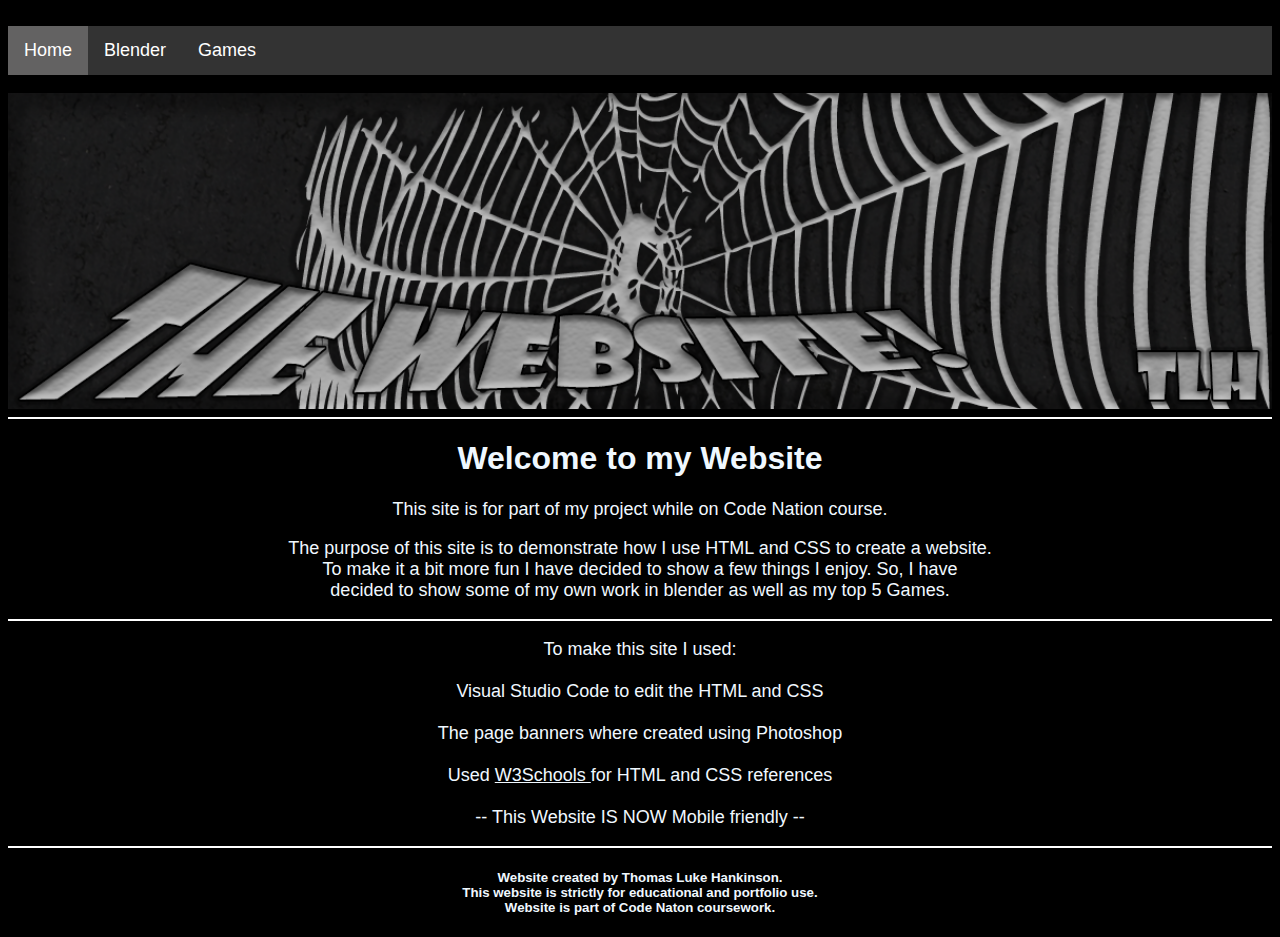
<file: index.html>
<!DOCTYPE html>
<html lang="en">
    <head>
        <meta charset="UTF-8">
        <meta http-equiv="X-UA-Compatible" content="IE=edge">
        <meta name="viewport" content="width=device-width, initial-scale=1.0">

        
        <link href="https://cdn.jsdelivr.net/npm/bootstrap@5.1.3/dist/css/bootstrap.min.css" rel="stylesheet" integrity="sha384-1BmE4kWBq78iYhFldvKuhfTAU6auU8tT94WrHftjDbrCEXSU1oBoqyl2QvZ6jIW3" crossorigin="anonymous">
        <link rel="stylesheet" href="stylesheet.css">
   
        <title>Toms Website</title>
    </head>
    <body class="bgcolor">
    <!-- Page itself is within a div -->
    <div class="container">
<!-- ####################################### -->
        <br>
<!--    nav bar      -->
        <div class="row">
                <div class="col-lg-1"></div>
                <div class="col-lg-10">
                    <ul>
                        <li><a class="active" href="index.html">Home</a></li>
                        <li><a href="blender.html">Blender</a></li>
                        <li><a href="games.html">Games</a></li>

                    </ul>
                </div>
                <div class="coll-lg-1"></div>
            </div>
<!-- ############################################################################################## -->
        <br>
            <!--     bannar      -->        
            <div class="row">
                <div class="col-lg-1 col-sm-1 col-xs-1"></div>
                <div class="col-lg-10 col-sm-10 col-xs-1"><img src="images/the_website.png" class="img_ban"></div>
                <div class="col-lg-1 col-sm-1 col-xs-1"></div>
            </div>
<!-- ############################################################ -->          
            <!-- Using <hr color="ffffff" as spacers -->
            <div class="row">
                <div class="col-lg-1"></div>
                <div class="col-lg-10"><hr color="ffffff"></div>
                <div class="col-lg-1"></div>
            </div>
<!-- ############################################################# -->
            <!-- contents -->
            <div class="row">
                <div class="col-lg-1"></div>
                <div class="col-lg-10 div_bg">
                    <h1>Welcome to my Website</h1>
                    <p>This site is for part of my project while on Code Nation course.</p>
                    <p></p>
                    </div>
                <div class="coll-lg-1"></div>
            </div>
            <div class="row">
                <div class="col-lg-1"></div>
                <div class="col-lg-10"><p>The purpose of this site is to demonstrate how I use HTML and CSS to create a website.
                    <br>To make it a bit more fun I have decided to show a few things I enjoy. So, I have<br> 
                    decided to show some of my own work in blender as well as my top 5 Games.</p>
                </div>
                <div class="col-lg-1"></div>
            </div>
<!-- ############################################################ -->          
            <!-- Using <hr color="ffffff" as spacers -->

            <div class="row">
                <div class="col-lg-1"></div>
                <div class="col-lg-10"><hr color="ffffff"></div>
                <div class="col-lg-1"></div>
            </div>
            <div class="row">
                <div class="col-lg-1"></div>
                <div class="col-lg-10"><p> To make this site I used:<br> 
                    <br>Visual Studio Code to edit the HTML and CSS
                    <br><br>
                    The page banners where created using Photoshop
                    <br><br>
                    Used <a href="">W3Schools </a> for HTML and CSS references
                    <br><br>
                    -- This Website IS NOW Mobile friendly --
                    </p>
                   </div>
                <div class="col-lg-1"></div>
            </div>
<!-- ############################################################ -->          
            <!-- Using <hr color="ffffff" as spacers -->
<!--                        footer                      -->
            <div class="row">
                <div class="col-lg-1"></div>
                <div class="col-lg-10"><hr color="ffffff"></div>
                <div class="col-lg-1"></div>
            </div>
            <div class="row">
                <div class="col-lg-1"></div>
                <div class="col-lg-10"><h5 class="foot">Website created by Thomas Luke Hankinson.
                                    <br>This website is strictly for  educational and portfolio use.
                                    <br>Website is part of Code Naton coursework.</h5></div>
                <div class="col-lg-1"></div>
            </div>
<!-- ############################################################ -->
<!-- <script src="https://cdn.jsdelivr.net/npm/bootstrap@5.1.3/dist/js/bootstrap.bundle.min.js" integrity="sha384-ka7Sk0Gln4gmtz2MlQnikT1wXgYsOg+OMhuP+IlRH9sENBO0LRn5q+8nbTov4+1p" crossorigin="anonymous"></script> -->

    </div>
    <script src="https://cdn.jsdelivr.net/npm/bootstrap@5.1.3/dist/js/bootstrap.bundle.min.js" integrity="sha384-ka7Sk0Gln4gmtz2MlQnikT1wXgYsOg+OMhuP+IlRH9sENBO0LRn5q+8nbTov4+1p" crossorigin="anonymous"></script>

    </body>
</html>
</file>
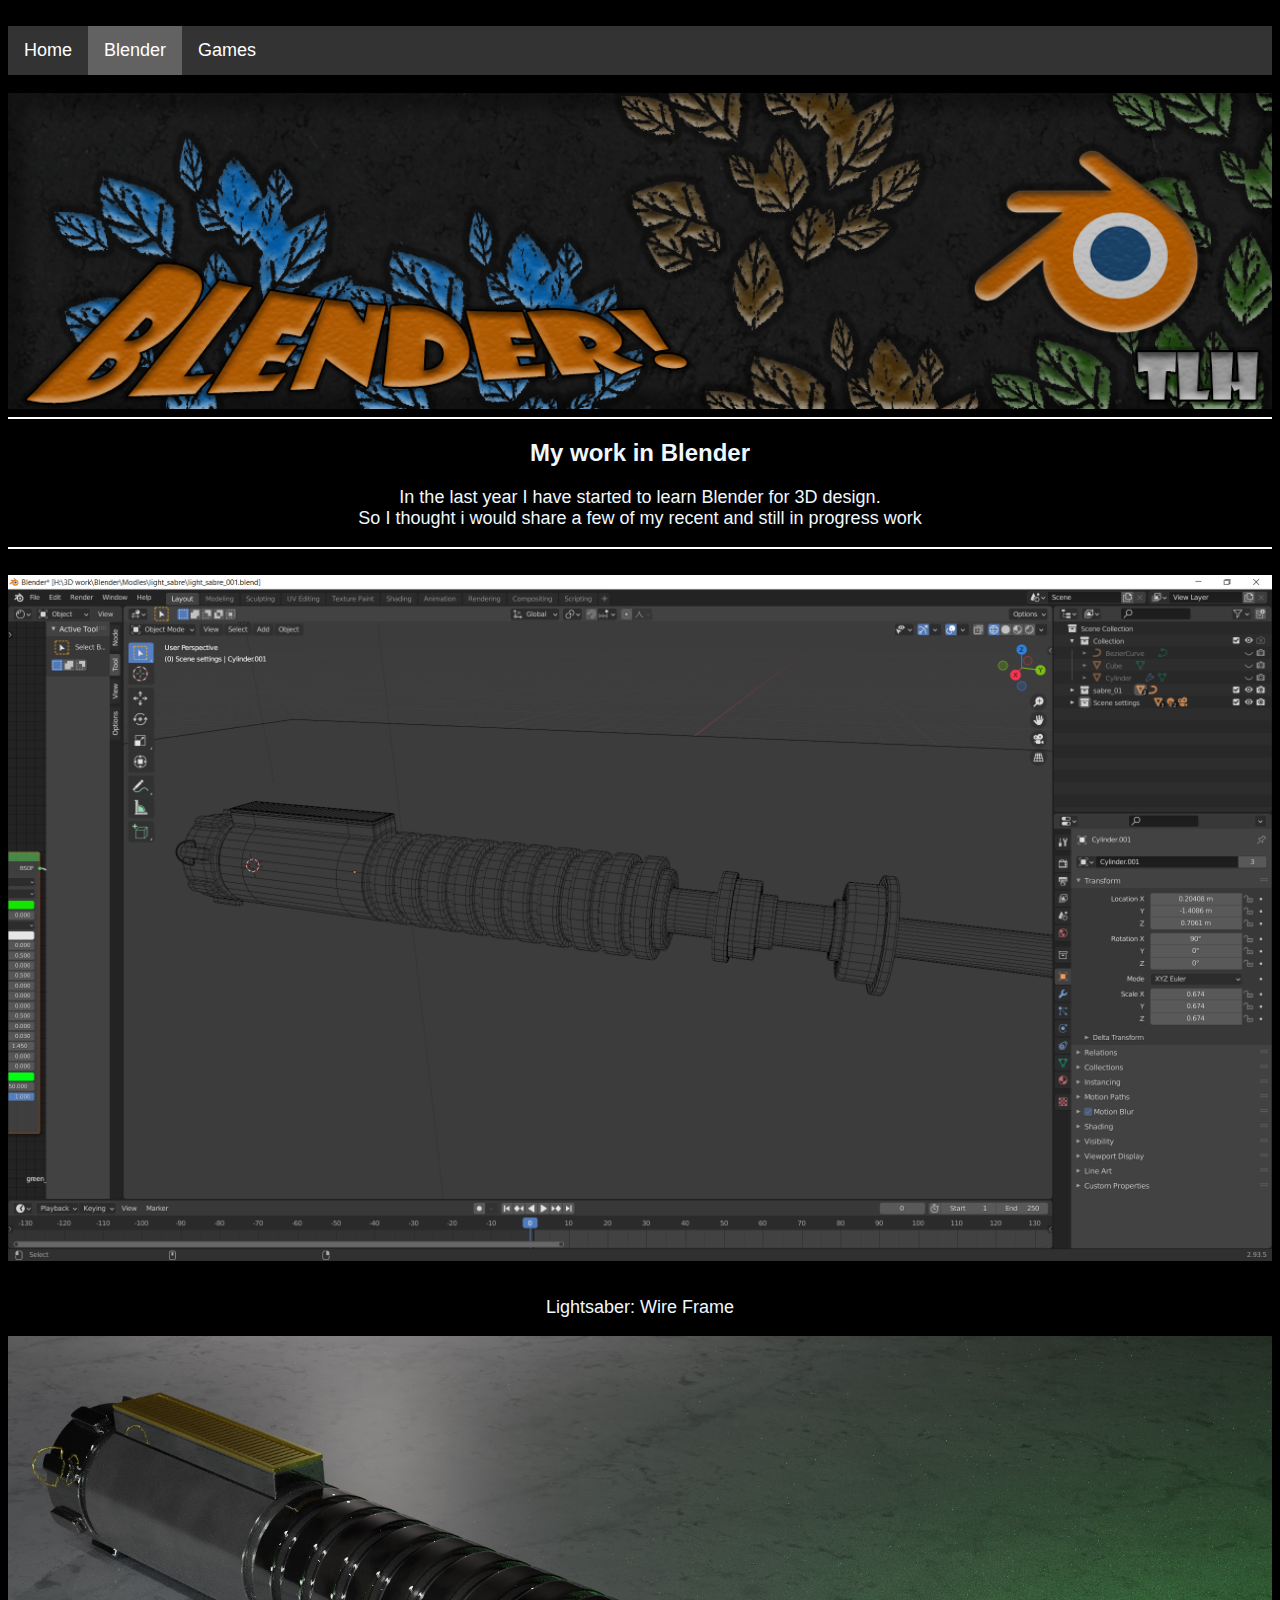
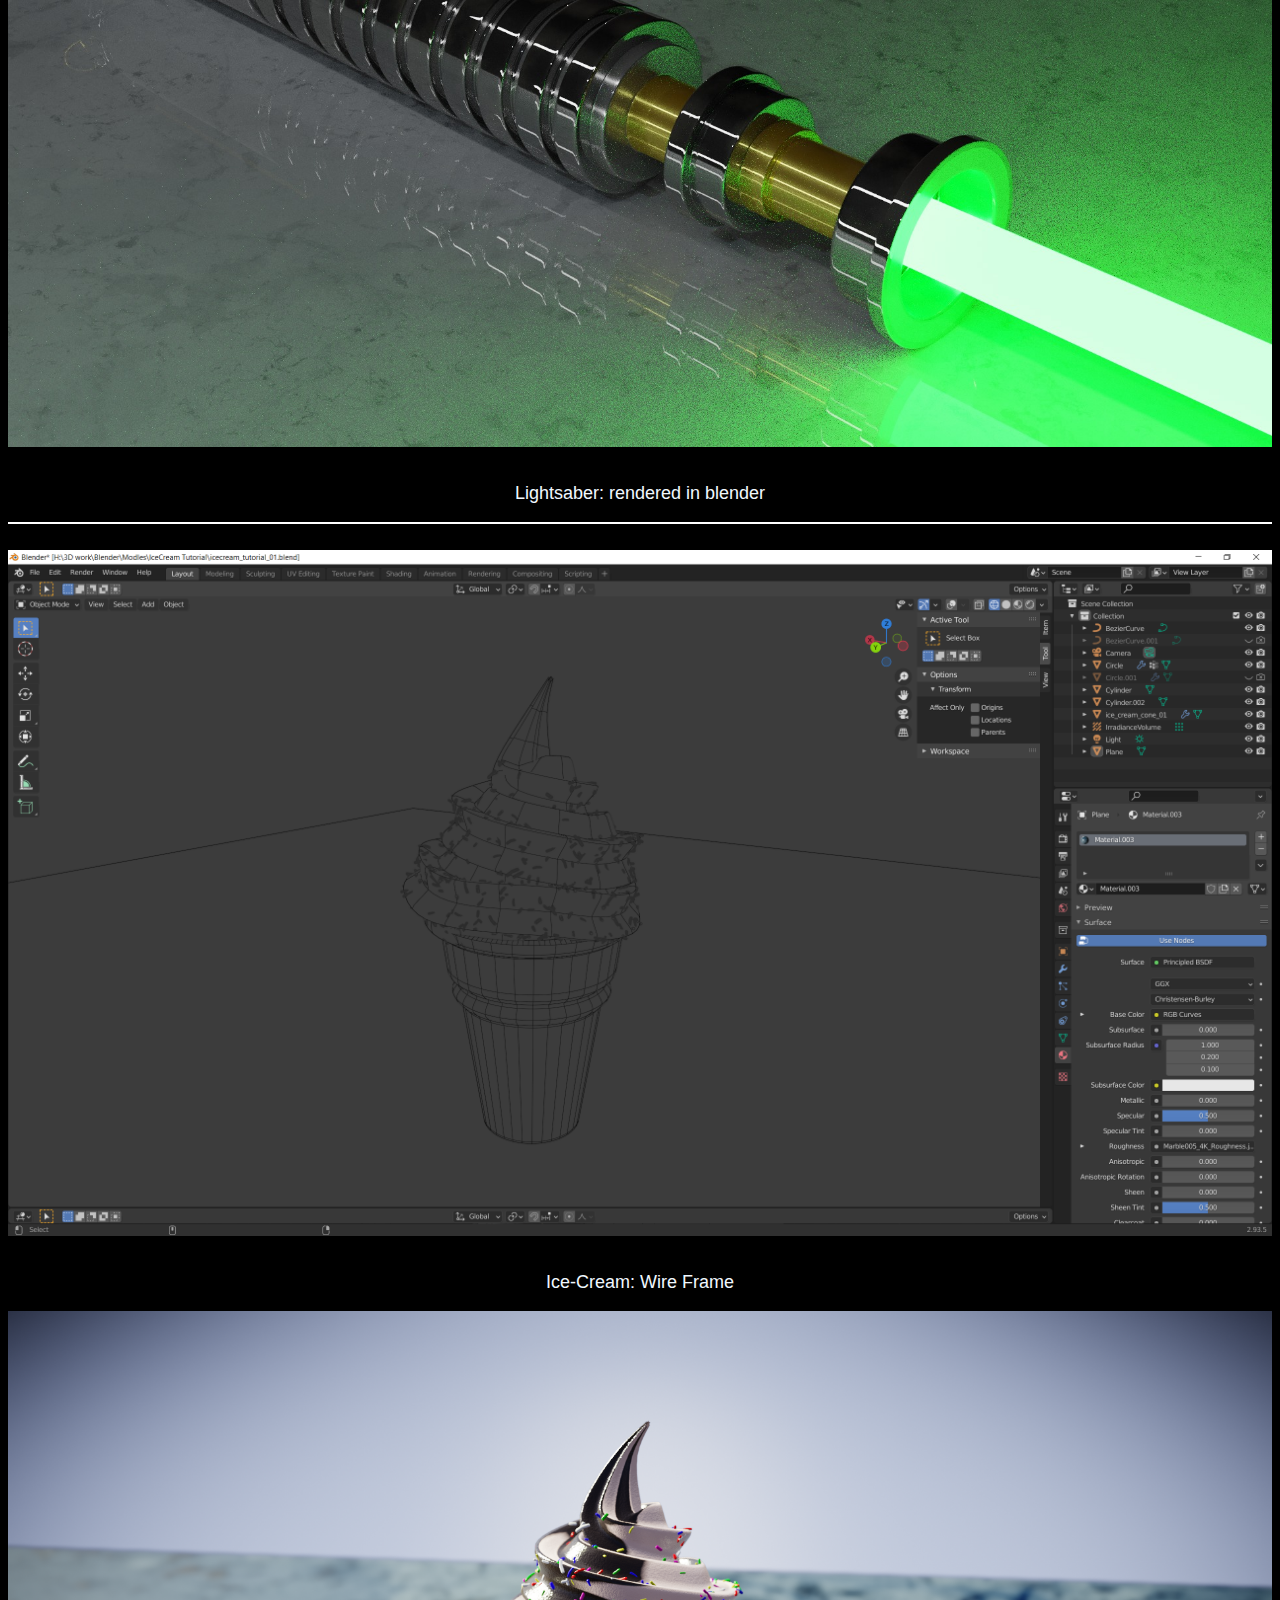
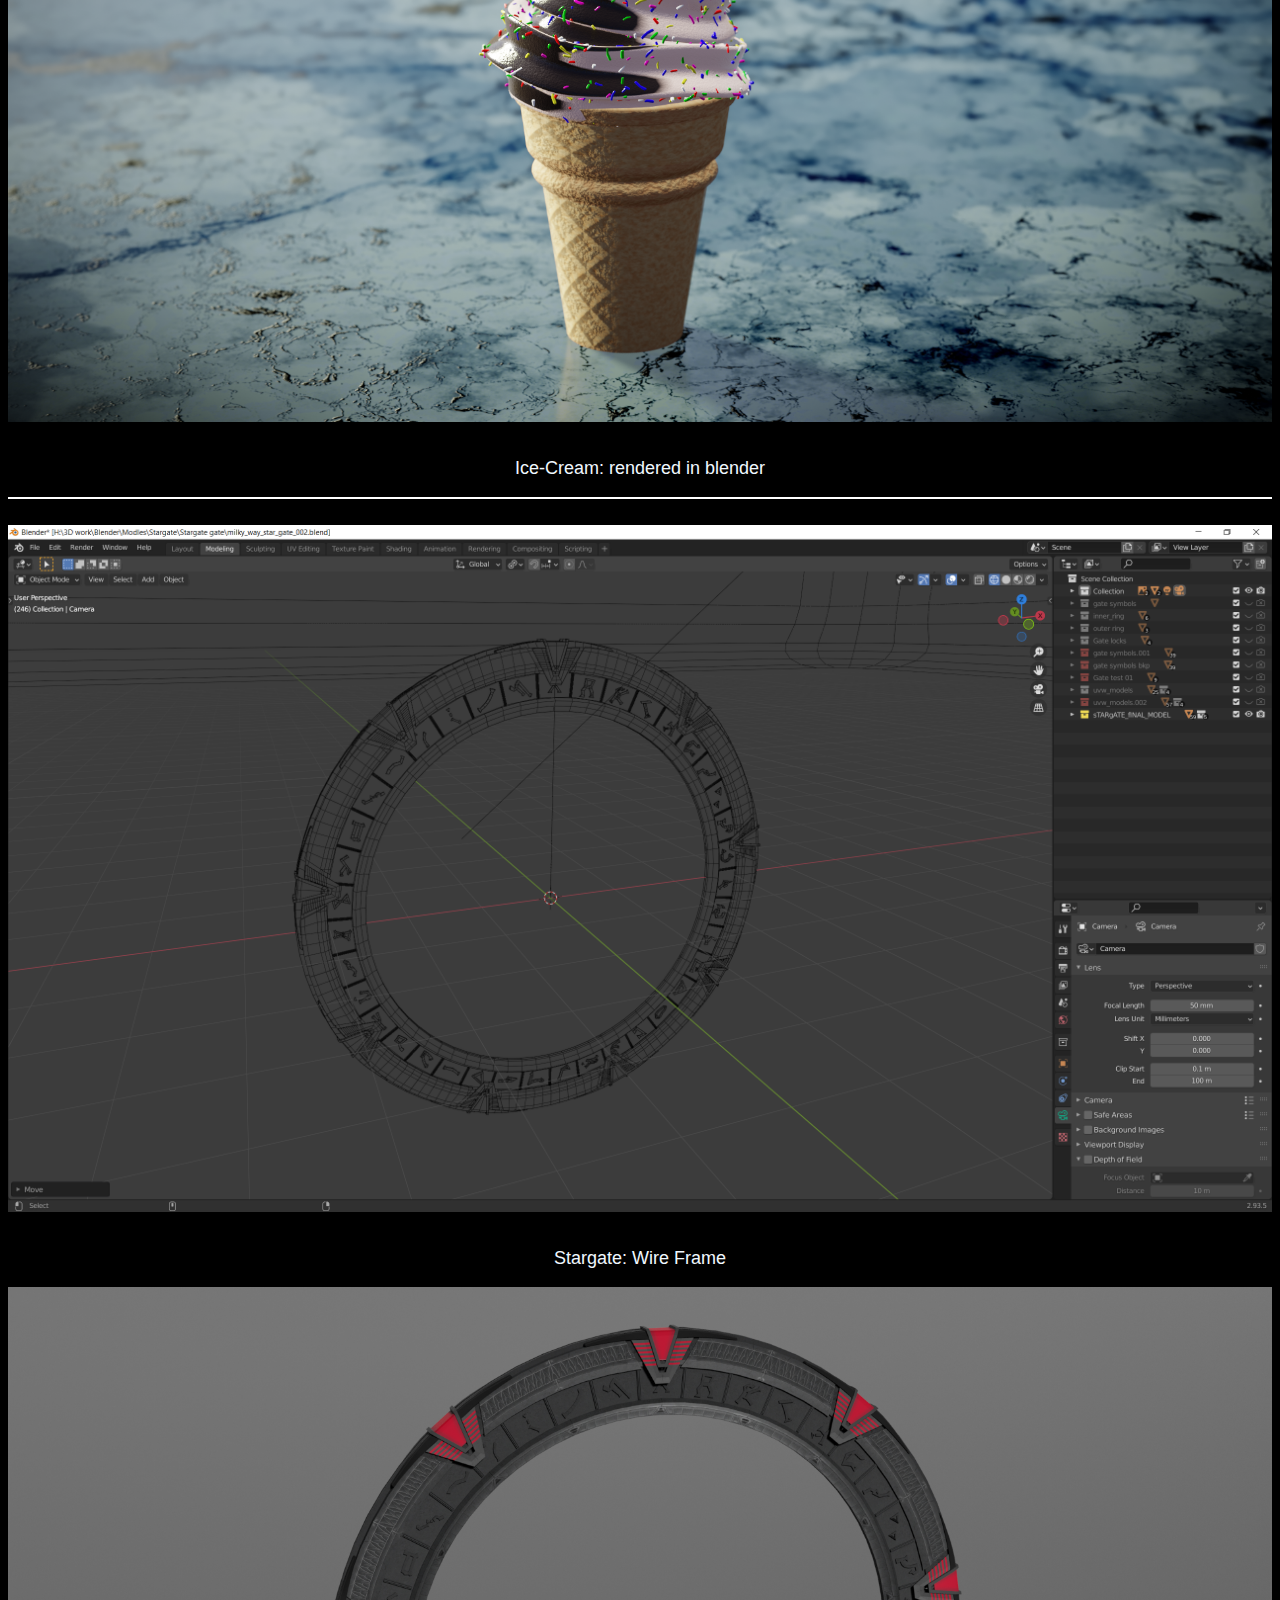
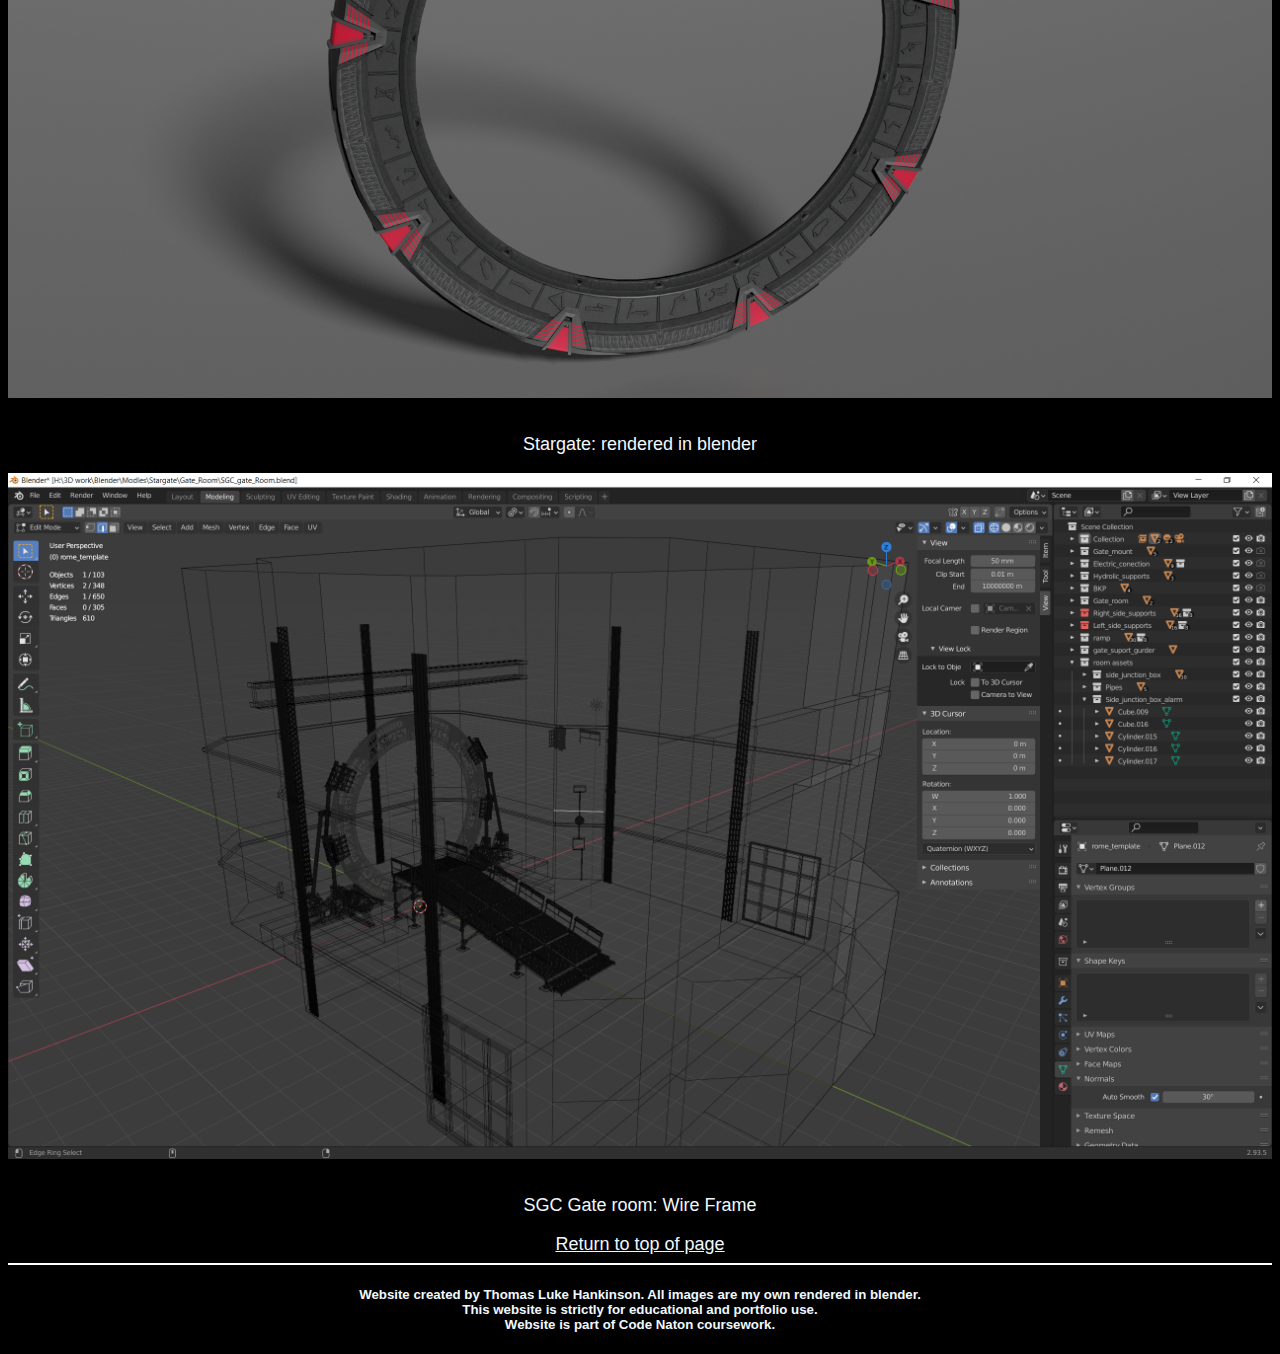
<file: blender.html>
<!DOCTYPE html>
<html lang="en">
    <head>
        <meta charset="UTF-8">

        <meta name="viewport" content="width=device-width, initial-scale=1.0">

        <link href="https://cdn.jsdelivr.net/npm/bootstrap@5.1.3/dist/css/bootstrap.min.css" rel="stylesheet" integrity="sha384-1BmE4kWBq78iYhFldvKuhfTAU6auU8tT94WrHftjDbrCEXSU1oBoqyl2QvZ6jIW3" crossorigin="anonymous">
        <link rel="stylesheet" href="stylesheet.css">
   
        <title>Blender</title>
    </head>
    <body>
    <div class="container">
<!-- ############################################################ --> 
        <br>
           <!-- nav bar --> 
           <div class="row">
                <div class="col-lg-1"></div>
                <div class="col-lg-10" id="top"> <!-- id tag for hyperlink at bootom of page to target-->
                    <ul>
                        <li><a href="index.html">Home</a></li>
                        <li><a class="active" href="blender.html">Blender</a></li>
                        <li><a href="games.html">Games</a></li>

                    </ul>
                </div>
                <div class="coll-lg-1"></div>
            </div>
        <br>
<!-- ############################################################ --> 
           <!--     bannar goes here     -->       
            <div class="row">
                <div class="col-lg-1 col-sm-1 col-xs-1"></div>
                <div class="col-lg-10 col-sm-10 col-xs-1"><img src="images/blender_banner.png" class="img_ban"></div>
                <div class="col-lg-1 col-sm-1 col-xs-1"></div>
            </div>
<!-- ############################################################ -->          
            <!-- Using <hr color="ffffff" as spacers -->
            <div class="row">
                <div class="col-lg-1"></div>
                <div class="col-lg-10"><hr color="ffffff"></div>
                <div class="col-lg-1"></div>
            </div>
<!-- ############################################################ --> 
            <!--    contents    -->
            <div class="row">
                <div class="col-lg-1"></div>
                <div class="col-lg-10">
                    <h2>My work in Blender</h2>
                    <p>In the last year I have started to learn Blender for 3D design.<br>So I thought i would share a few of my recent and still in progress work</p></div>
                <div class="coll-lg-1"></div> 
            </div>
<!-- ############################################################ -->          
            <!-- Using <hr color="ffffff" as spacers -->
            <div class="row">
                <div class="col-lg-1"></div>
                <div class="col-lg-10"><hr color="ffffff"></div>
                <div class="col-lg-1"></div>
            </div>
<!-- ############################################################# -->
            <br>
            <div class="row">
                <div class="col-lg-1"></div>
                <div class="col-lg-5"><img src="images/light_sabre_wire.png" alt="lightsaber wireframe" class="img_blen img"><br><p>Lightsaber: Wire Frame</p></div>
                <div class="col-lg-5"><img src="images/lightsabre.jpg" alt="lightsaber render" class="img_blen img"><br><p>Lightsaber: rendered in blender</p></div>
                <div class="col-lg-1"></div>
            </div>
<!-- ############################################################ -->          
            <!-- Using <hr color="ffffff" as spacers -->
            <div class="row">
                <div class="col-lg-1"></div>
                <div class="col-lg-10"><hr color="ffffff"></div>
                <div class="col-lg-1"></div>
            </div>
<!-- ############################################################ --> 
            <br>
            <div class="row">
                <div class="col-lg-1"></div>
                <div class="col-lg-5"><img src="images/ice_cream_wire.png" alt="ice-cream wireframe" class="img_blen img"><br><p>Ice-Cream: Wire Frame</p></div>
                <div class="col-lg-5"><img src="images/ice_cream.png" alt="ice-cream render" class="img_blen img"><br><p>Ice-Cream: rendered in blender</p></div>
                <div class="col-lg-1"></div>
            </div>
<!-- ############################################################ -->          
            <!-- Using <hr color="ffffff" as spacers -->            
            <div class="row">
                <div class="col-lg-1"></div>
                <div class="col-lg-10"><hr color="ffffff"></div>
                <div class="col-lg-1"></div>
            </div>
<!-- ############################################################ --> 
            <br>
            <div class="row">
                <div class="col-lg-1"></div>
                <div class="col-lg-5"><img src="images/stargate_wire_001.png" alt="Stargate wireframe" class="img_blen img"><br><p>Stargate: Wire Frame</p></div>
                <div class="col-lg-5"><img src="images/stargate_wip_001.png" alt="Stargate render" class="img_blen img"><br><p>Stargate: rendered in blender</p></div>
                <div class="col-lg-1"></div>
            </div>
            <div class="row">
                <div class="col-lg-1"></div>
                <div class="col-lg-10"><img src="images/stargate_room_001.png" alt="Stargate gate room wireframe" class="img_blen"><br><p>SGC Gate room: Wire Frame</p></div>
                <div class="col-lg-1"></div>

            </div>
<!-- ############################################################ --> 
            <div class="row">
                <div class="col-lg-1"></div>
                <div class="col-lg-10 a"><a href="#top">Return to top of page</a></div>
                <div class="col-lg-1"></div>

            </div>
<!-- ############################################################ -->          
            <!-- Using <hr color="ffffff" as spacers -->
<!--                        footer                      -->
            <div class="row">
                <div class="col-lg-1"></div>
                <div class="col-lg-10"><hr color="ffffff"></div>
                <div class="col-lg-1"></div>
            </div>
            <div class="row">
                <div class="col-lg-1"></div>
                <div class="col-lg-10"><h5>Website created by Thomas Luke Hankinson. All images are my own rendered in blender.
                                       <br>This website is strictly for educational and portfolio use.
                                       <br>Website is part of Code Naton coursework.</h5></div>
                <div class="col-lg-1"></div>
            </div>
<!-- ############################################################ -->

    </div>
    <script src="https://cdn.jsdelivr.net/npm/bootstrap@5.1.3/dist/js/bootstrap.bundle.min.js" integrity="sha384-ka7Sk0Gln4gmtz2MlQnikT1wXgYsOg+OMhuP+IlRH9sENBO0LRn5q+8nbTov4+1p" crossorigin="anonymous"></script>

</body>
</html>
</file>
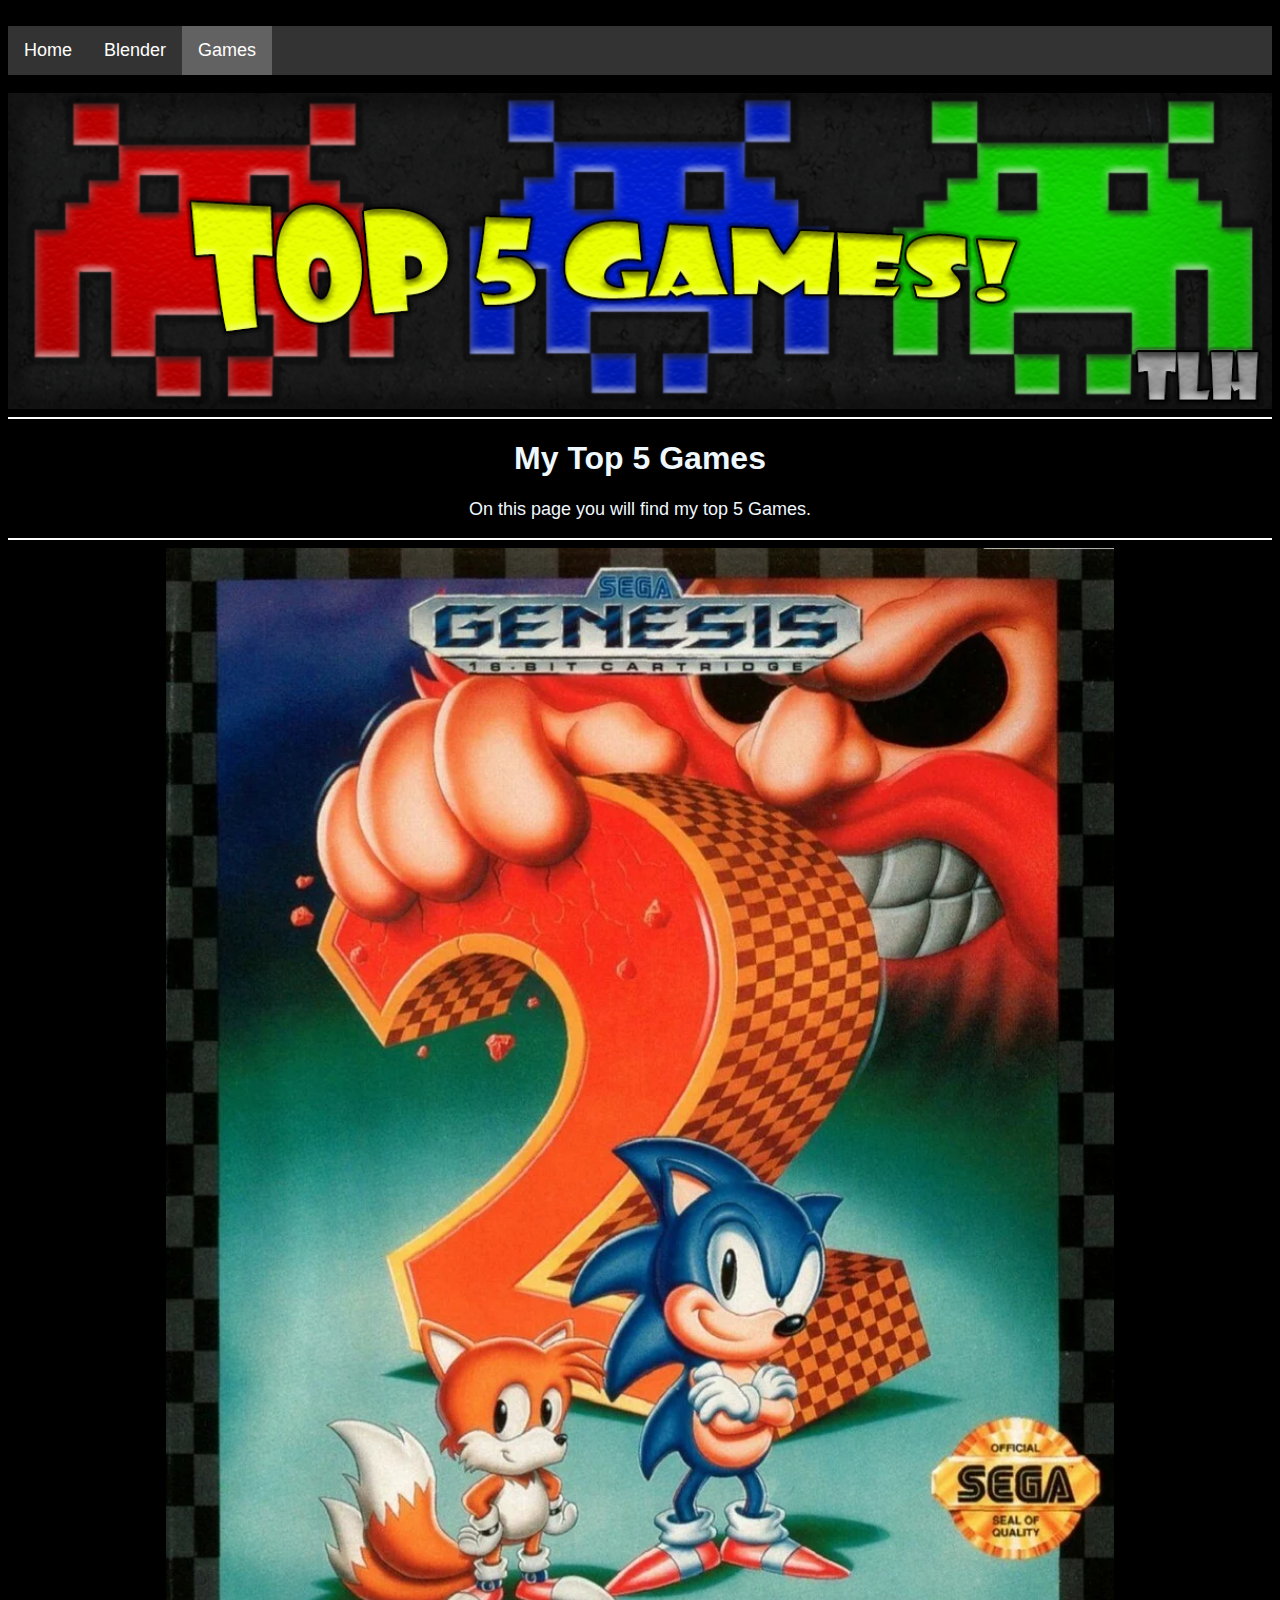
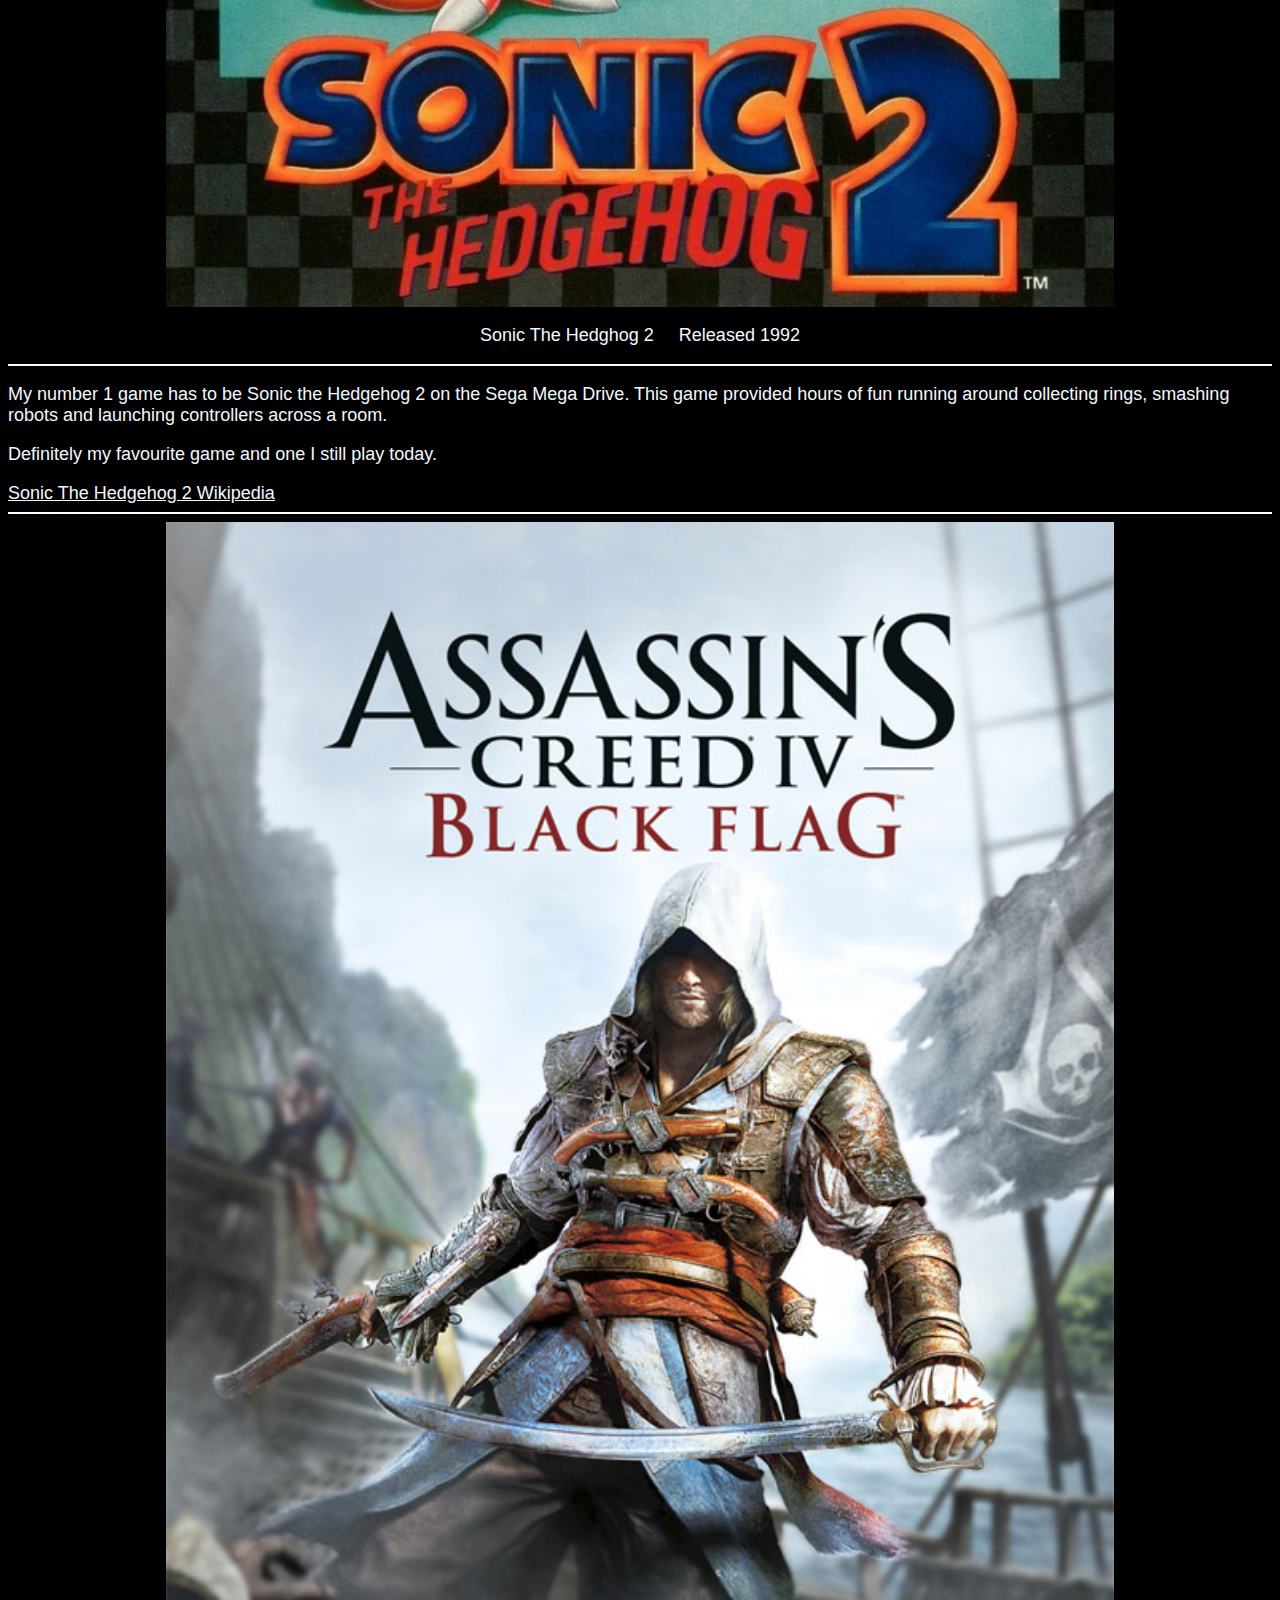
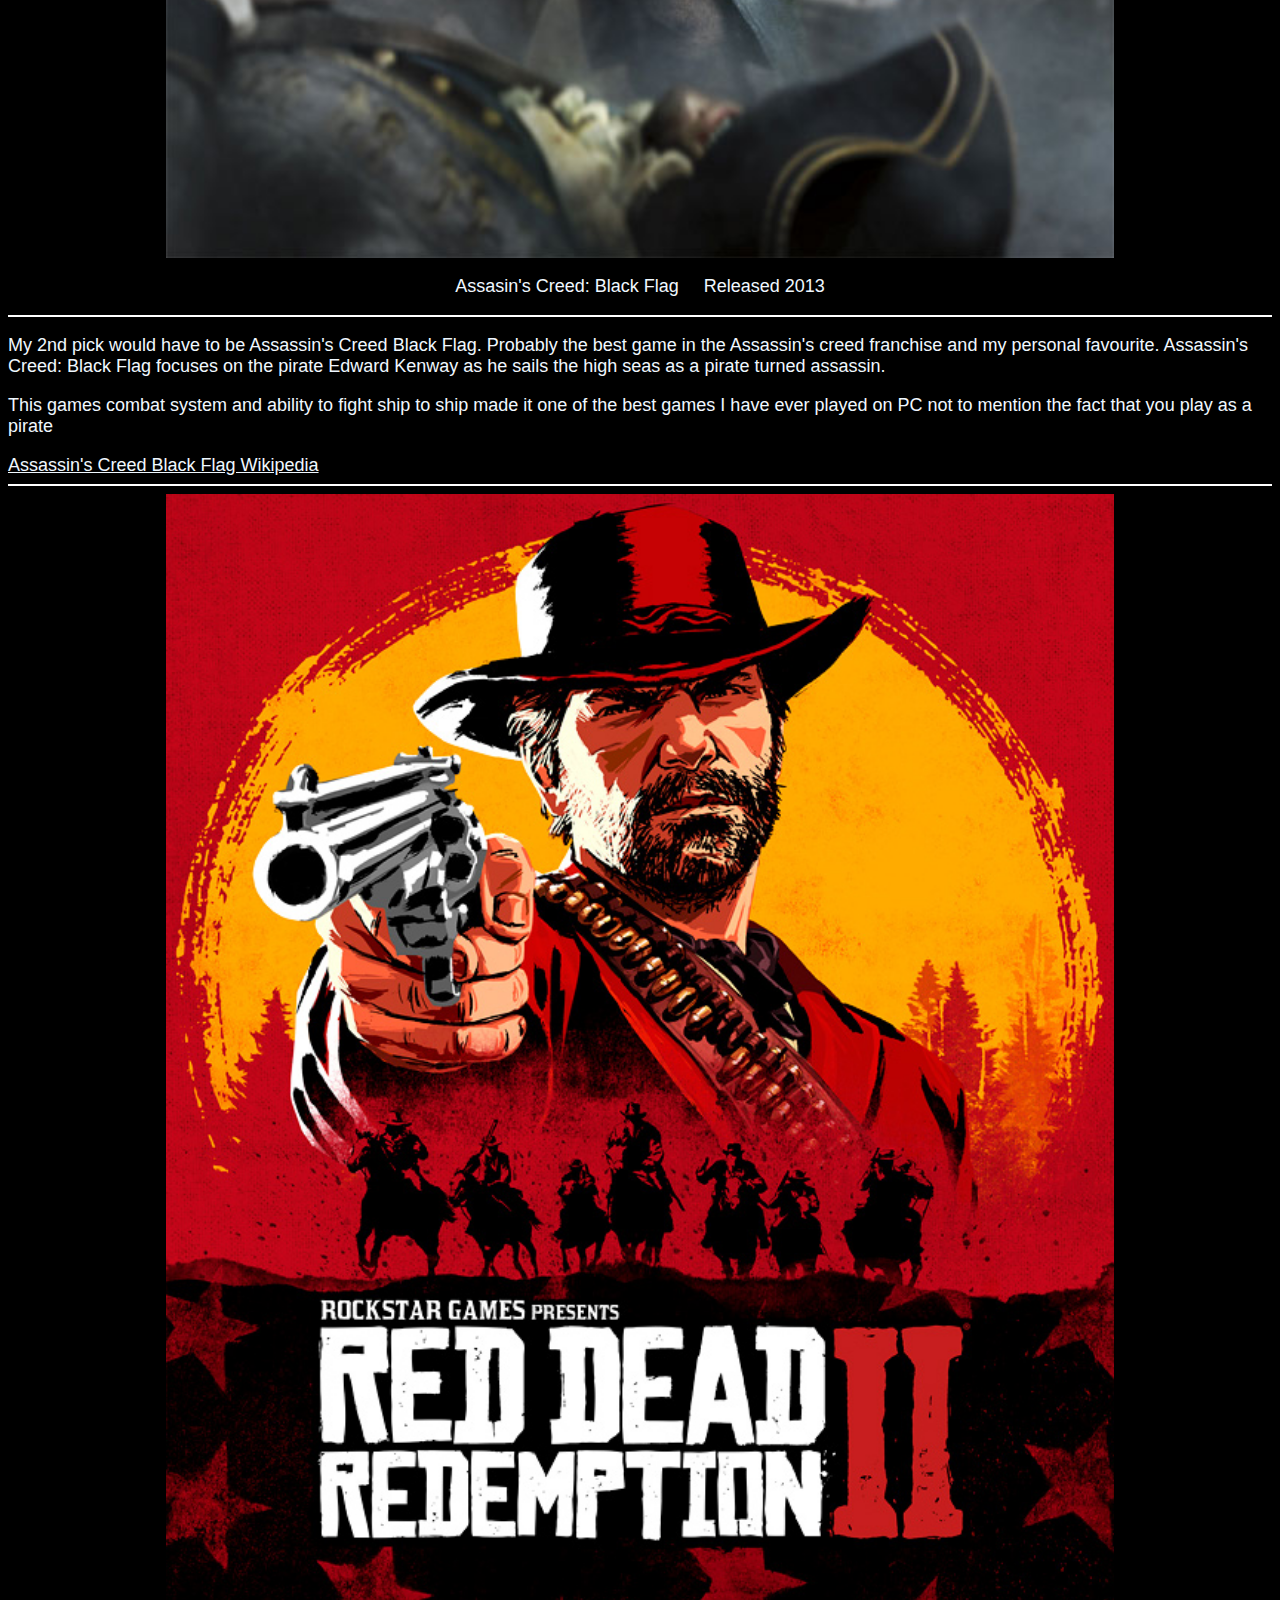
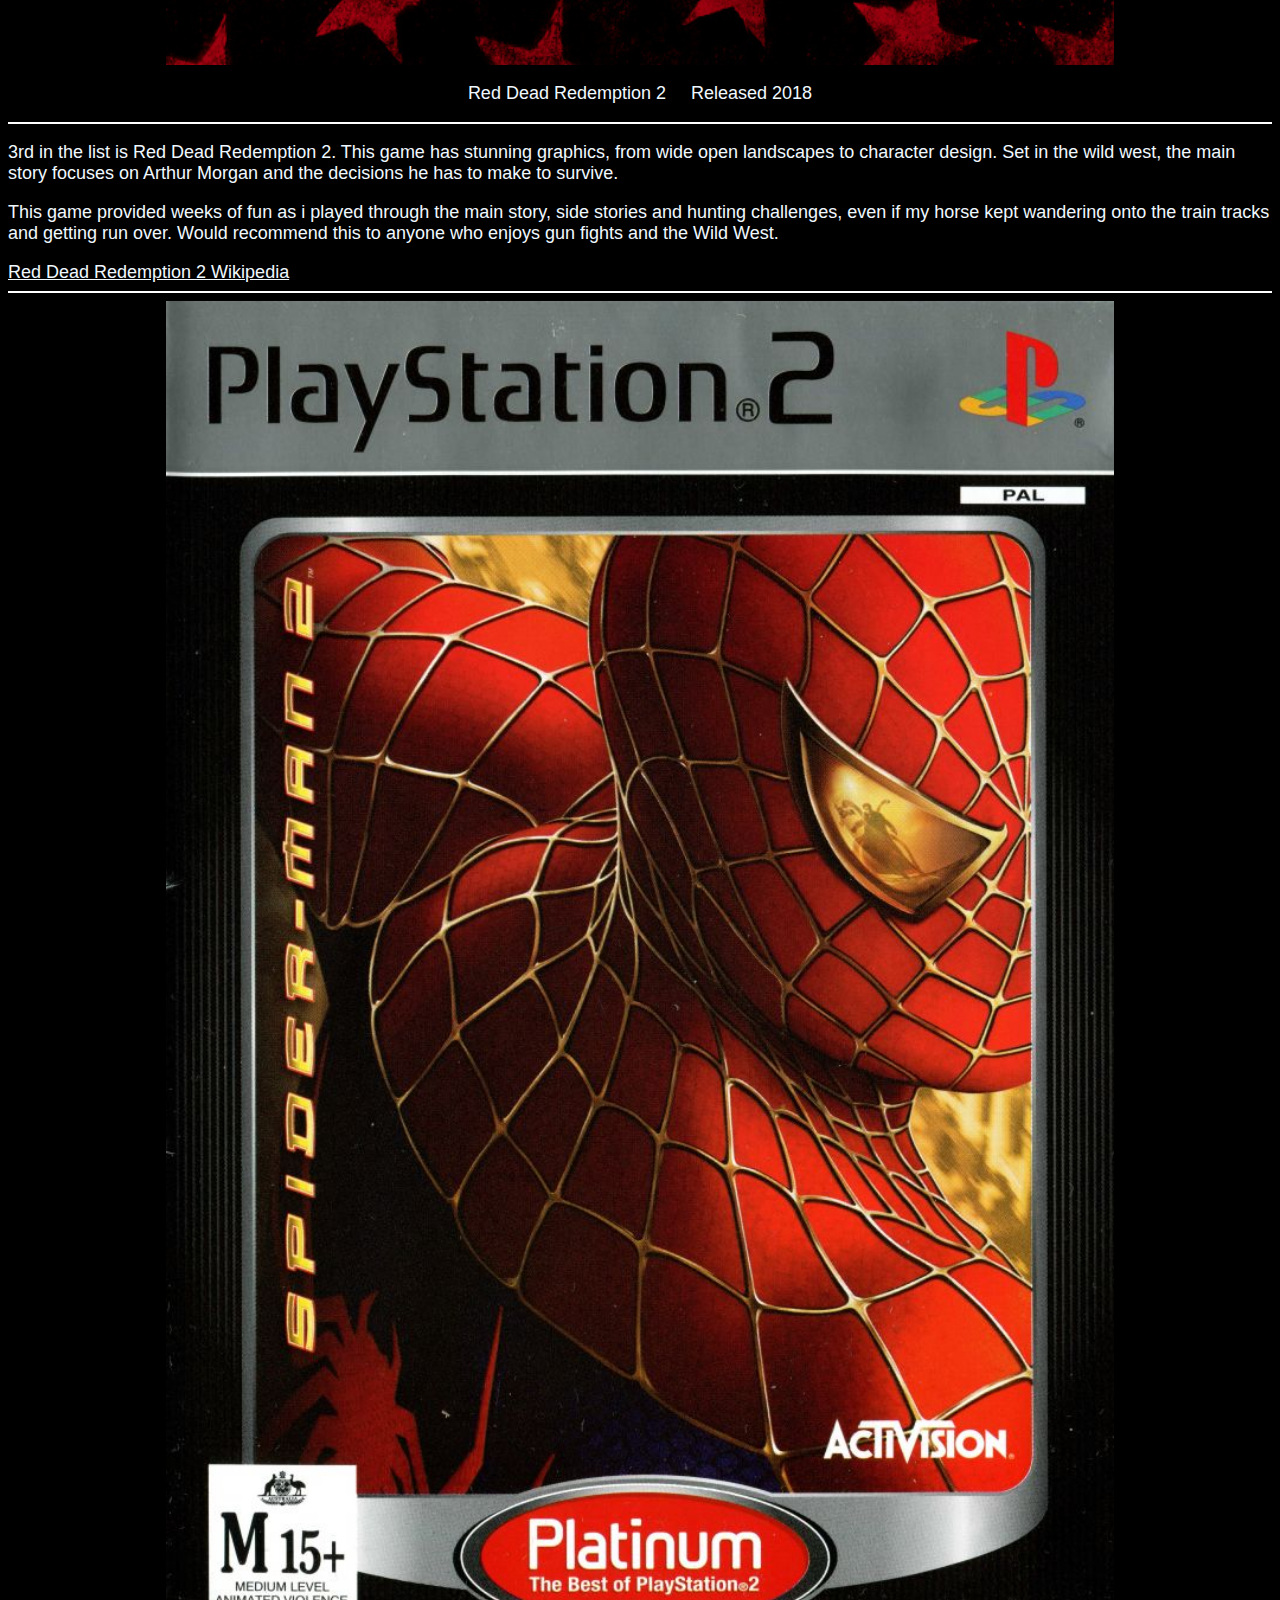
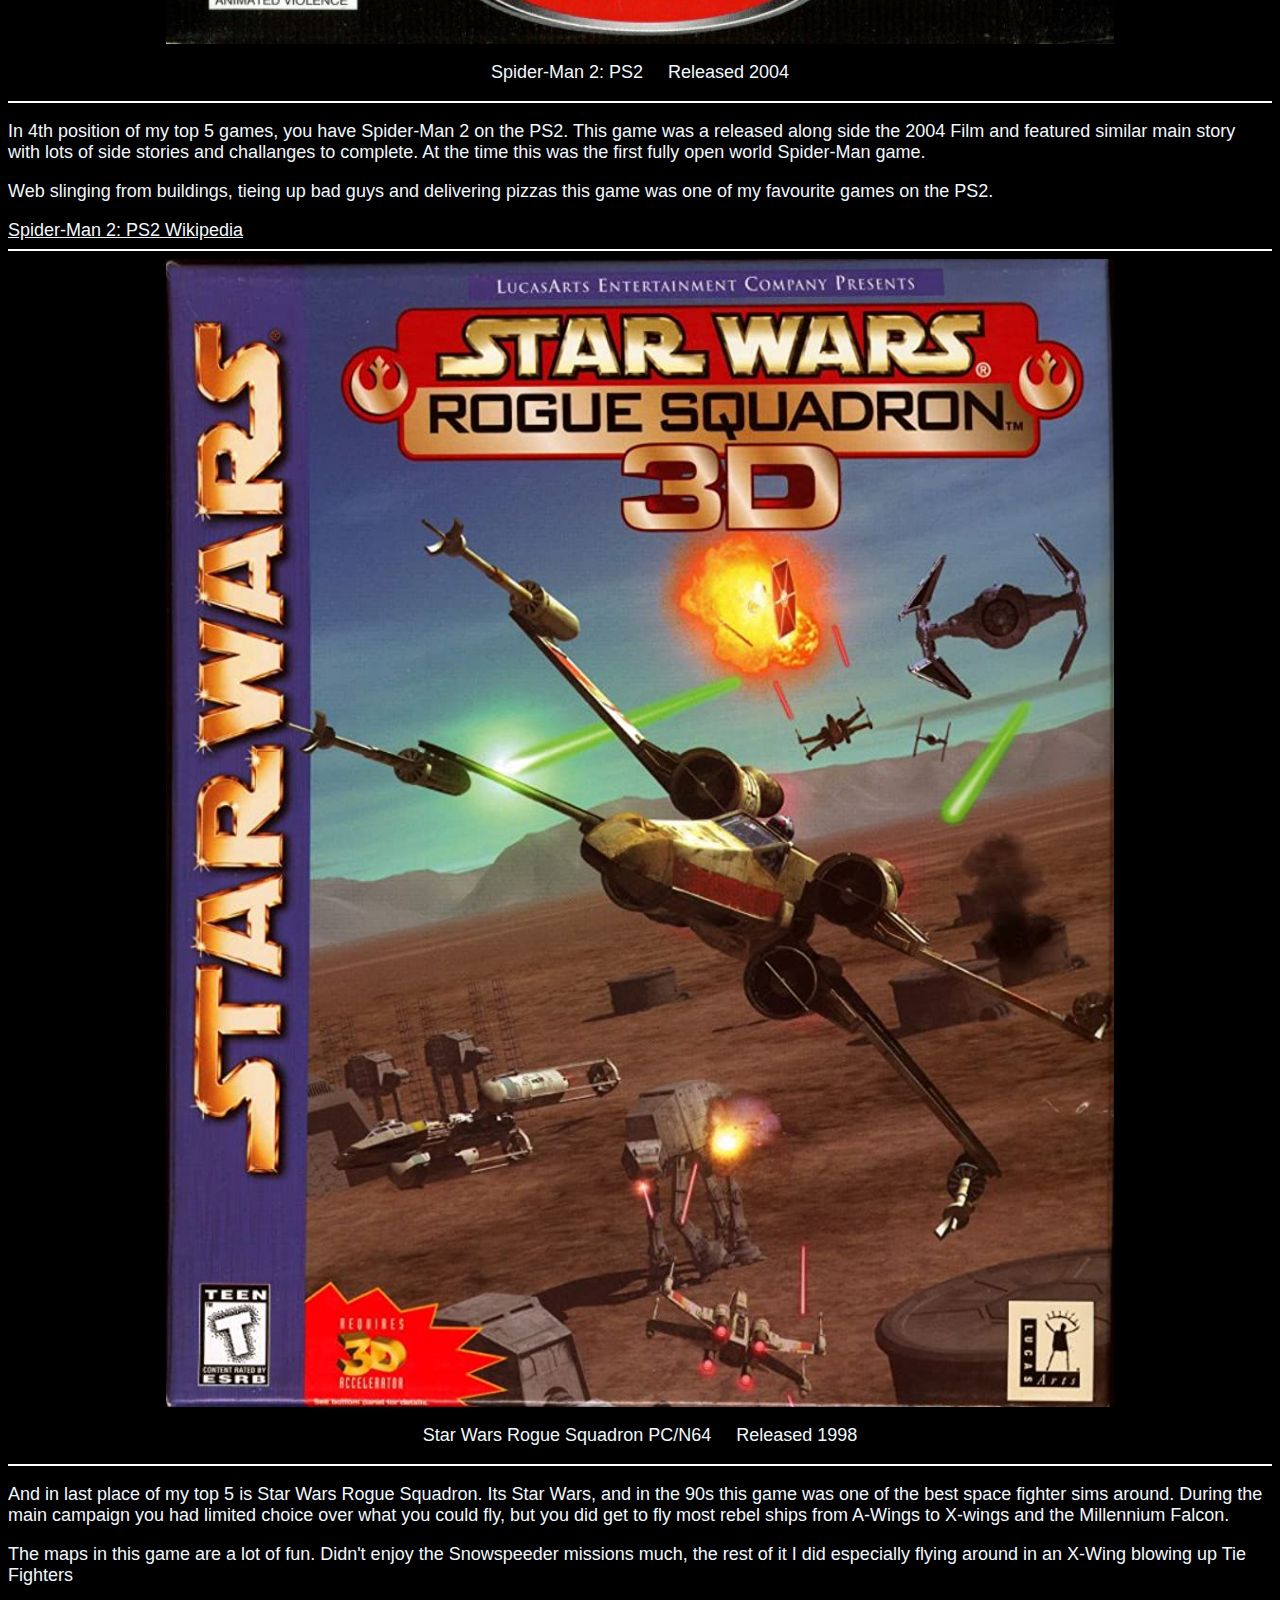
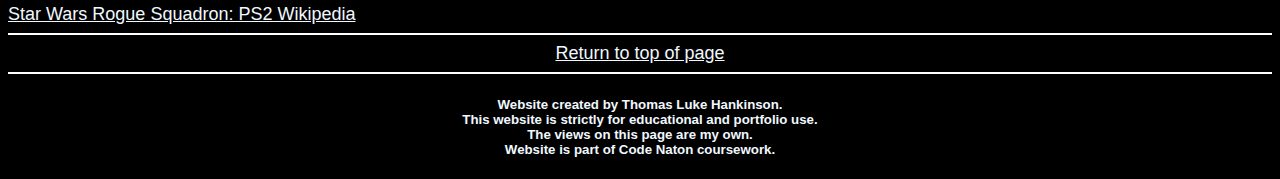
<file: games.html>
<!DOCTYPE html>
<html lang="en">
    <head>
        <meta charset="UTF-8">
        <meta http-equiv="X-UA-Compatible" content="IE=edge">
        <meta name="viewport" content="width=device-width, initial-scale=1.0">

        <link href="https://cdn.jsdelivr.net/npm/bootstrap@5.1.3/dist/css/bootstrap.min.css" rel="stylesheet" integrity="sha384-1BmE4kWBq78iYhFldvKuhfTAU6auU8tT94WrHftjDbrCEXSU1oBoqyl2QvZ6jIW3" crossorigin="anonymous">

        <link rel="stylesheet" href="stylesheet.css">
   
        <title>Top 5 Games</title>
    </head>
    <body class="bgcolor">
    <!-- Page itself is within a div -->
    <div class="container">
<!-- ############################################################ -->
        <br>
<!--    nav bar      -->
        <div class="row">
                <div class="col-lg-1"></div>
                <div class="col-lg-10" id="top">  <!-- id tag for hyperlink at bootom of page to target-->
                    <ul>
                        <li><a href="index.html">Home</a></li>
                        <li><a href="blender.html">Blender</a></li>
                        <li><a class="active" href="games.html">Games</a></li>
          
                    </ul>
                </div>
                <div class="coll-lg-1"></div>
            </div>
<!-- ############################################################ -->
        <br>
            <!--     bannar      -->        
            <div class="row">
                <div class="col-lg-1"></div>
                <div class="col-lg-10"><img src="images/game_banner.png" alt="page banner" class="img_ban"></div>
                <div class="col-lg-1">


                </div>
            </div>
<!-- ############################################################ -->          
            <!-- Using <hr color="ffffff" as spacers -->
            <div class="row">
                <div class="col-lg-1"></div>
                <div class="col-lg-10"><hr color="ffffff"></div>
                <div class="col-lg-1"></div>
            </div>
<!-- ############################################################ -->
            <div class="row">
                <div class="col-lg-1"></div>
                <div class="col-lg-10">
                    <h1>My Top 5 Games</h1>
                    <p>On this page you will find my top 5 Games.</p>
                    <hr color="ffffff">
                    </div>
                <div class="coll-lg-1"></div>
            </div>
<!-- ############################################################ -->
            <!-- Number 1 -->
            <div class="row">
                <div class="col-lg-1"></div>
                <div class="col-lg-5"><img src="images/sonic2.png" alt="Sonic the hedgehog 2" class="game_img"></div>
                <div class="col-lg-5">

                                <p>Sonic The Hedghog 2 &nbsp; &nbsp; Released 1992<p>
                                    <hr color="ffffff">
                                <p class="p">My number 1 game has to be Sonic the Hedgehog 2 on the Sega Mega Drive. 
                                    This game provided hours of fun running around collecting rings, 
                                    smashing robots and launching controllers across a room.</p>
                                    <p class="p">Definitely my favourite game and one I still play today.</p>

                                    <a href="https://en.wikipedia.org/wiki/Sonic_the_Hedgehog_2">Sonic The Hedgehog 2 Wikipedia</a>

                </div>
                <div class="col-lg-1"></div>
            </div>
<!-- ############################################################ -->
<!-- Using <hr color="ffffff" as spacers -->
            <div class="row">
                <div class="col-lg-1"></div>
                <div class="col-lg-10"><hr color="ffffff"></div>
                <div class="col-lg-1"></div>
            </div>
<!-- ############################################################ -->
            <!-- number 2 -->
            <div class="row">
                <div class="col-lg-1"></div>
                <div class="col-lg-5"><img src="images/ac_blfl.png" alt="assassins creed black flag" class="game_img"></div>
                <div class="col-lg-5">

                                <p>Assasin's Creed: Black Flag &nbsp; &nbsp; Released 2013<p>
                                    <hr color="ffffff">
                                <p class="p">My 2nd pick would have to be Assassin's Creed Black Flag. Probably the best game in the Assassin's creed franchise
                                     and my personal favourite. Assassin's Creed: Black Flag focuses on the pirate Edward Kenway as 
                                     he sails the high seas as a pirate turned assassin.</p>
                                    <p class="p">This games combat system and ability to fight ship to ship made it one of the best games I 
                                        have ever played on PC not to mention the fact that you play as a pirate</p>


                                    <a href="https://en.wikipedia.org/wiki/Assassin%27s_Creed_IV:_Black_Flag">Assassin's Creed Black Flag Wikipedia</a>

                </div>
                <div class="col-lg-1"></div>
            </div>
<!-- ############################################################ -->
<!-- Using <hr color="ffffff" as spacers -->
            <div class="row">
                <div class="col-lg-1"></div>
                <div class="col-lg-10"><hr color="ffffff"></div>
                <div class="col-lg-1"></div>
            </div>
<!-- ############################################################ -->
            <!-- number 3 -->
            <div class="row">
                <div class="col-lg-1"></div>
                <div class="col-lg-5"><img src="images/rdr2.jpg" alt="red dead redeption 2" class="game_img"></div>
                <div class="col-lg-5">

                                <p>Red Dead Redemption 2 &nbsp; &nbsp; Released 2018<p>
                                    <hr color="ffffff">
                                <p class="p">3rd in the list is Red Dead Redemption 2. This game has stunning graphics, from wide open landscapes to character design.
                                    Set in the wild west, the main story focuses on Arthur Morgan and the decisions he has to make to survive.  </p>
                                    <p class="p">This game provided weeks of fun as i played through the main story, side stories and hunting challenges, even if my 
                                        horse kept wandering onto the train tracks and getting run over. Would recommend this to anyone who enjoys gun fights and the Wild West.</p>

                            
                                    <a href="https://en.wikipedia.org/wiki/Red_Dead_Redemption_2">Red Dead Redemption 2 Wikipedia</a>

                </div>
                <div class="col-lg-1"></div>
            </div>
<!-- ############################################################ -->
<!-- Using <hr color="ffffff" as spacers -->
             <div class="row">
                <div class="col-lg-1"></div>
                <div class="col-lg-10"><hr color="ffffff"></div>
                <div class="col-lg-1"></div>
            </div>
<!-- ############################################################ -->
            <!-- number 4 -->
            <div class="row">
                <div class="col-lg-1"></div>
                <div class="col-lg-5"><img src="images/spider_man_2.jpg" alt="spider man 2 ps2" class="game_img"></div>
                <div class="col-lg-5">

                                <p>Spider-Man 2: PS2 &nbsp; &nbsp; Released 2004<p>
                                    <hr color="ffffff">
                                <p class="p">In 4th position of my top 5 games, you have Spider-Man 2 on the PS2. This game was a released along side the 2004 Film and 
                                    featured similar main story with lots of side stories and challanges to complete. At the time this was the first fully open world Spider-Man game.
                                    </p>
                                    <p class="p">Web slinging from buildings, tieing up bad guys and delivering pizzas this game was one of my favourite games on the PS2.</p>

                            
                                    <a href="https://en.wikipedia.org/wiki/Spider-Man_2_(2004_video_game)">Spider-Man 2: PS2 Wikipedia</a>

                </div>
                <div class="col-lg-1"></div>
            </div>
<!-- ############################################################ --> 
<!-- Using <hr color="ffffff" as spacers -->           
           <div class="row">
                <div class="col-lg-1"></div>
                <div class="col-lg-10"><hr color="ffffff"></div>
                <div class="col-lg-1"></div>
            </div>
<!-- ############################################################ -->            
            <!-- number 5 -->
            <div class="row">
                <div class="col-lg-1"></div>
                <div class="col-lg-5"><img src="images/swrs.jpg" alt="star war rogue squadron" class="game_img"></div>
                <div class="col-lg-5">

                                <p>Star Wars Rogue Squadron PC/N64 &nbsp; &nbsp; Released 1998<p>
                                    <hr color="ffffff">
                                <p class="p">And in last place of my top 5 is Star Wars Rogue Squadron. Its Star Wars, and in the 90s this game was 
                                    one of the best space fighter sims around. During the main campaign you had limited choice over what you could fly, 
                                    but you did get to fly most rebel ships from A-Wings to X-wings and the Millennium Falcon. 
                                    </p>
                                    <p class="p">The maps in this game are a lot of fun. Didn't enjoy the Snowspeeder missions much, the rest of it I did especially 
                                        flying around in an X-Wing blowing up Tie Fighters</p>

                            
                                    <a href="https://en.wikipedia.org/wiki/Star_Wars:_Rogue_Squadron">Star Wars Rogue Squadron: PS2 Wikipedia</a>

                </div>
                <div class="col-lg-1"></div>
            </div>
<!-- ############################################################ -->
<!-- Using <hr color="ffffff" as spacers -->
            <div class="row">
                <div class="col-lg-1"></div>
                <div class="col-lg-10 a"><hr color="ffffff"><a href="#top">Return to top of page</a><hr color="ffffff"></div>
                <div class="col-lg-1"></div>

            </div>
<!-- ############################################################ -->
<!--                        footer                      -->

<div class="row">
    <div class="col-lg-1"></div>
    <div class="col-lg-10"><h5 class="foot">Website created by Thomas Luke Hankinson.
                           <br>This website is strictly for educational and portfolio use.
                           <br>The views on this page are my own.
                           <br>Website is part of Code Naton coursework.</h5></div>
    <div class="col-lg-1"></div>
</div>
<!-- ############################################################ -->

    </div>
    <script src="https://cdn.jsdelivr.net/npm/bootstrap@5.1.3/dist/js/bootstrap.bundle.min.js" integrity="sha384-ka7Sk0Gln4gmtz2MlQnikT1wXgYsOg+OMhuP+IlRH9sENBO0LRn5q+8nbTov4+1p" crossorigin="anonymous"></script>

    </body>
</html>
</file>
<file: stylesheet.css>
/* Text tags */
h1, h5, h2, th, td {  
  text-align: center;
  color: aliceblue;
  font-family: Arial, Helvetica, sans-serif;
  }

p, a {
    text-align: center;
    color: aliceblue;
    font-family: Arial, Helvetica, sans-serif; 
    font-size: large;
  }

.a{
  text-align: center;
}

  .p {
    text-align: left;
    color: aliceblue;
    font-family: Arial, Helvetica, sans-serif;
    font-size: large;
  }

  /* body colour */
body{
  background: rgb(0, 0, 0);
}

/* images hover not my code */
.img:hover{
  color: #424242; 
-webkit-transition: all .3s ease-in;
-moz-transition: all .3s ease-in;
-ms-transition: all .3s ease-in;
-o-transition: all .3s ease-in;
transition: all .3s ease-in;
opacity: 1;
transform: scale(1.90);
-ms-transform: scale(1.90); /* IE 9 */
-webkit-transform: scale(1.90); /* Safari and Chrome */
}

/* img my styles */
img {
  display: block;
  margin-left: auto;
  margin-right: auto;

}
.img_ban {
  width: 100%;
}

.img_blen {
  width: 100%;
}

.game_img{
  width: 75%;
}

.logo_img {
  width: 10%;
}

/* nav bar */
ul {
  display: flex;  
  list-style-type: none;
    margin: 0;
    padding: 0;
    overflow: hidden;
    background-color: #333;
  }
  
  li {
    float: left;
  }
  
  li a {
    display: block;
    color: white;
    text-align: center;
    padding: 14px 16px;
    text-decoration: none;
  }
  
  li a:hover:not(.active) {
    background-color: #111;
  }
  
  .active {
    background-color: #636262;
  }


/* this section is to set the grid for the divs. wont let me have bootstrap..... ill do it the hard way */
/* ####################################################################################################### */
/* CONTAINER */
/* .container {
  margin-left: auto;
  margin-right: auto;
  padding-left: 15px;
  padding-right: 15px;
}

@media (min-width: 768px) {
  .container {
    width: 750px;
  }
}

@media (min-width: 992px) {
  .container {
    width: 970px;
  }
}

@media (min-width: 1200px) {
  .container {
    width: 1170px;
  }
} */

/* ########################################################################################################### */
/* ROW */
/* .row {
  display: grid;
  grid-template-columns: repeat(12, 1fr);
  grid-gap: 20px;
}

/* Collum size settings */

/* 
@media (min-width: 1200px) {
  .col-lg-12 {
    grid-column: span 12
  }

  .col-lg-11 {
    grid-column: span 11;
  }

  .col-lg-10 {
    grid-column: span 10
  }

  .col-lg-9 {
    grid-column: span 9
  }

  .col-lg-8 {
    grid-column: span 8
  }

  .col-lg-7 {
    grid-column: span 7
  }

  .col-lg-6 {
    grid-column: span 6
  }

  .col-lg-5 {
    grid-column: span 5
  }

  .col-lg-4 {
    grid-column: span 4
  }

  .col-lg-3 {
    grid-column: span 3
  }

  .col-lg-2 {
    grid-column: span 2
  }

  .col-lg-1 {
    grid-column: span 1
  }
} */
</file>
